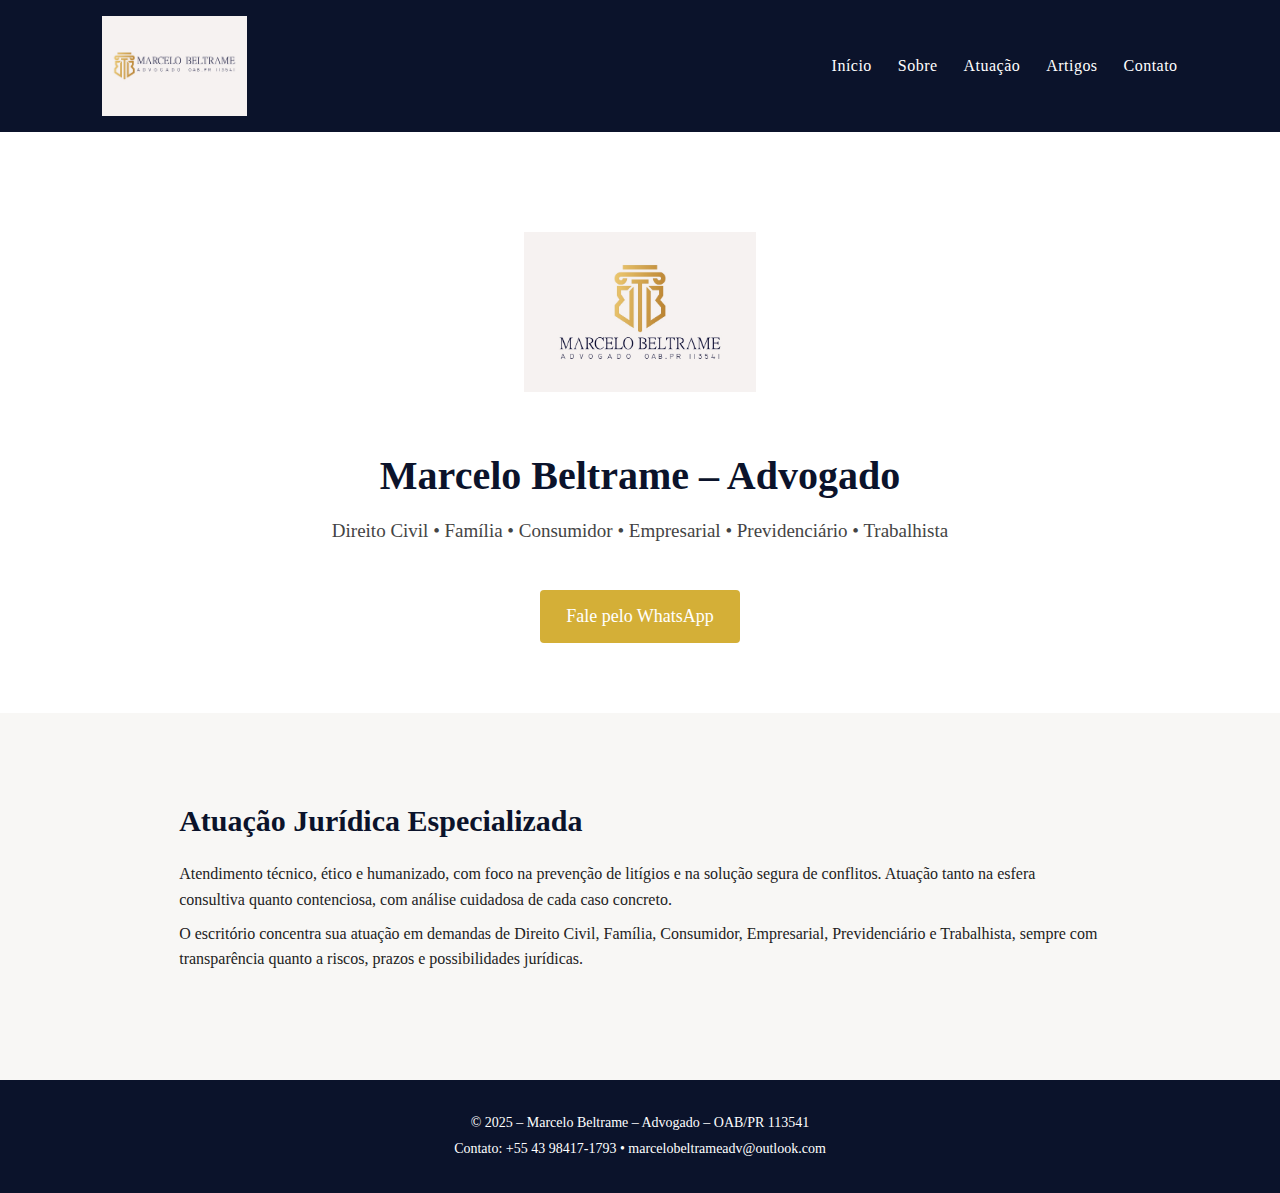
<file: index.html>
<!DOCTYPE html>
<html lang="pt-BR">
<head>
    <meta charset="UTF-8">
    <title>Marcelo Beltrame – Advogado</title>
    <meta name="viewport" content="width=device-width, initial-scale=1">
    <meta name="description" content="Advocacia especializada em Direito Civil, Família, Consumidor, Empresarial, Previdenciário e Trabalhista. Atendimento ético, técnico e personalizado.">
    <link rel="stylesheet" href="style.css">
</head>
<body>

<header>
    <img src="assets/img/logo2.jpg" alt="Logo Marcelo Beltrame Advocacia">
    <nav>
        <a href="index.html">Início</a>
        <a href="sobre.html">Sobre</a>
        <a href="atuacao.html">Atuação</a>
        <a href="blog.html">Artigos</a>
        <a href="contato.html">Contato</a>
    </nav>
</header>

<section class="hero">
    <img src="assets/img/logo1.jpg" alt="Marca Marcelo Beltrame" style="height:160px; margin-bottom:18px;">
    <h1>Marcelo Beltrame – Advogado</h1>
    <p>Direito Civil • Família • Consumidor • Empresarial • Previdenciário • Trabalhista</p>
    <a class="btn" href="https://wa.me/5543984171793" target="_blank" rel="noopener noreferrer">Fale pelo WhatsApp</a>
</section>

<section class="section">
    <h2>Atuação Jurídica Especializada</h2>
    <p>Atendimento técnico, ético e humanizado, com foco na prevenção de litígios e na solução segura de conflitos. Atuação tanto na esfera consultiva quanto contenciosa, com análise cuidadosa de cada caso concreto.</p>
    <p>O escritório concentra sua atuação em demandas de Direito Civil, Família, Consumidor, Empresarial, Previdenciário e Trabalhista, sempre com transparência quanto a riscos, prazos e possibilidades jurídicas.</p>
</section>

<footer>
    <p>© 2025 – Marcelo Beltrame – Advogado – OAB/PR 113541</p>
    <p>Contato: +55 43 98417-1793 • marcelobeltrameadv@outlook.com</p>
</footer>

</body>
</html>
</file>
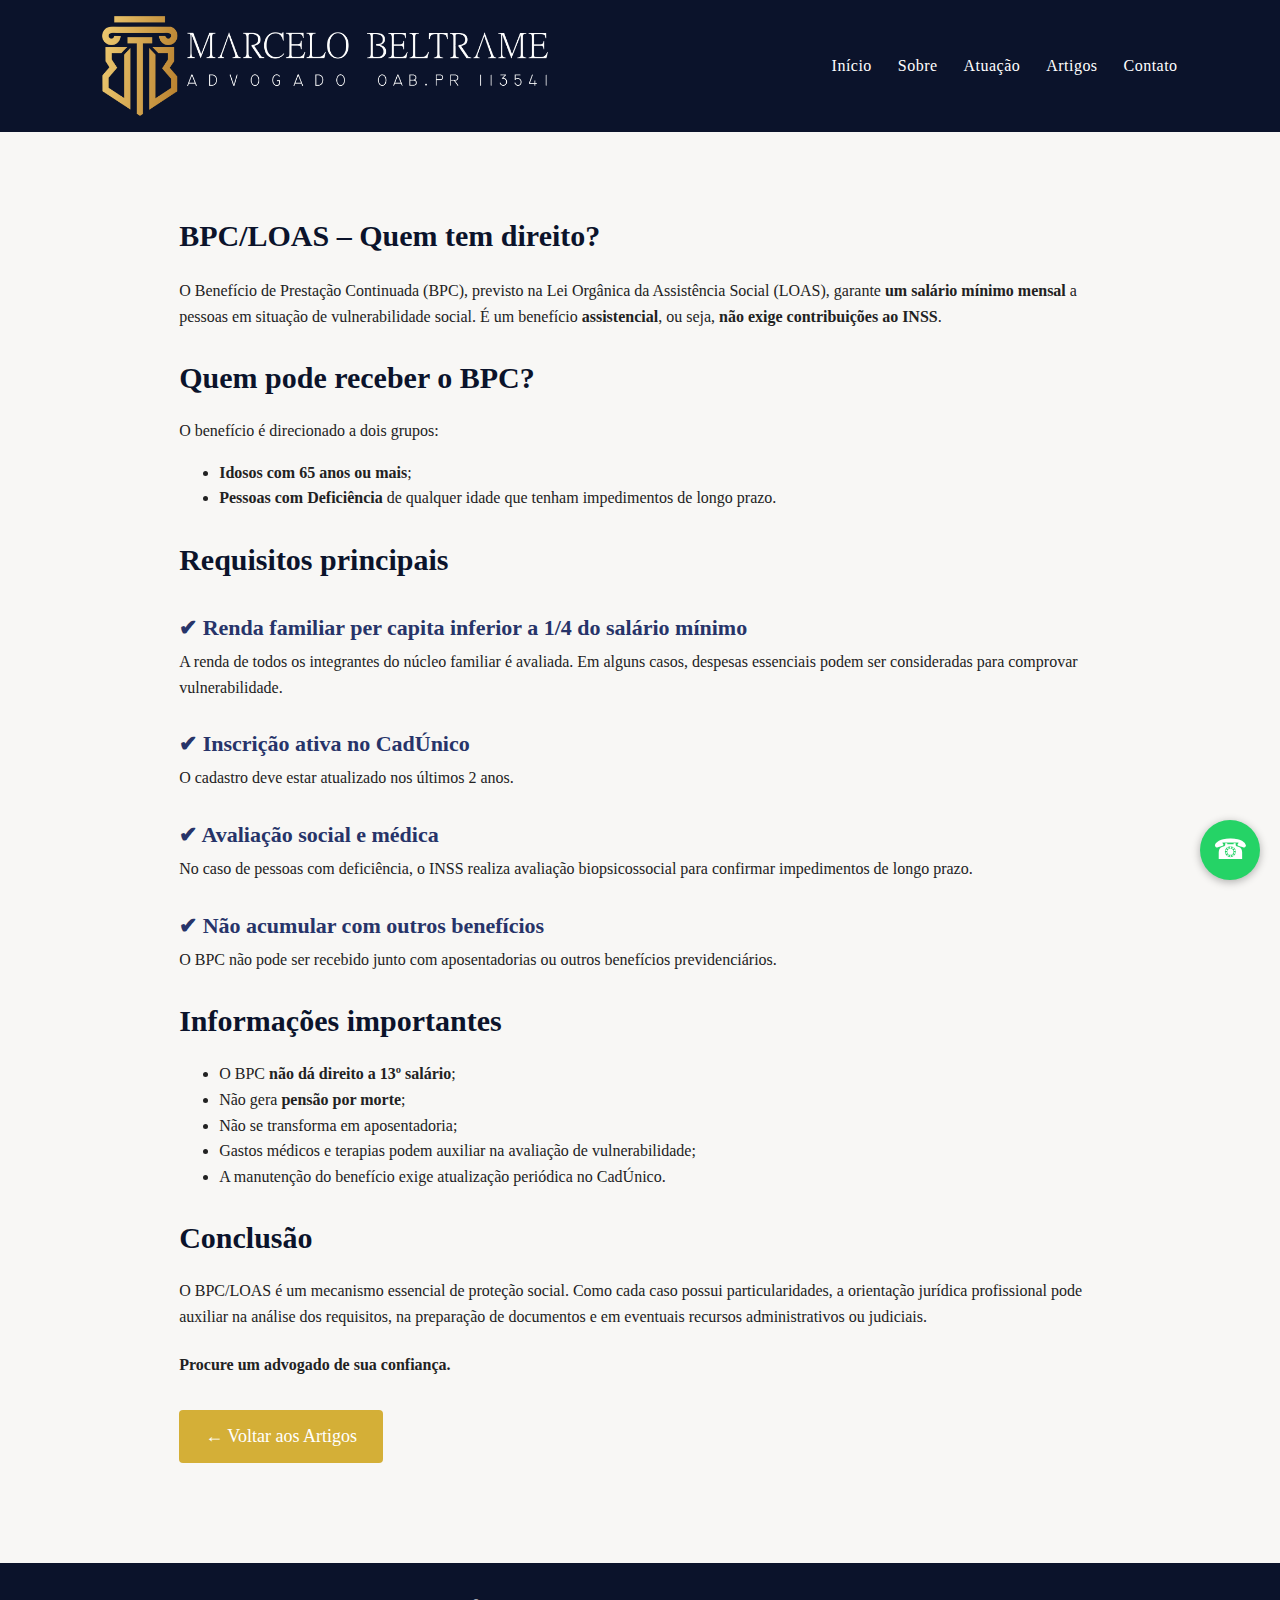
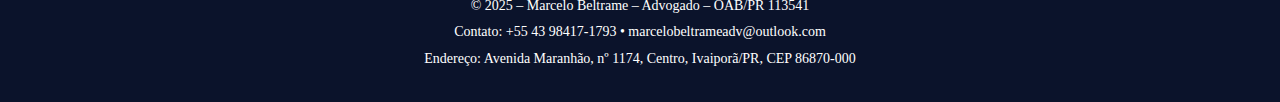
<file: artigo-bpc-loas.html>
<!DOCTYPE html>
<html lang="pt-BR">
<head>
    <meta charset="UTF-8">
    <title>BPC/LOAS – Quem tem direito? | Marcelo Beltrame – Advogado</title>
    <meta name="viewport" content="width=device-width, initial-scale=1">

    <!-- SEO -->
    <meta name="description" content="Entenda quem tem direito ao Benefício de Prestação Continuada (BPC/LOAS), seus requisitos, critérios de renda, avaliação social e médica. Artigo jurídico elaborado por Marcelo Beltrame, Advogado.">
    <meta name="robots" content="index, follow">

    <!-- Open Graph -->
    <meta property="og:title" content="BPC/LOAS – Quem tem direito?">
    <meta property="og:description" content="Artigo explicativo sobre o BPC/LOAS – requisitos, renda, CadÚnico, avaliação médica e orientações importantes.">
    <meta property="og:type" content="article">
    <meta property="og:url" content="https://marcelobeltrameadv.com.br/artigo-bpc-loas.html">
    <meta property="og:image" content="https://marcelobeltrameadv.com.br/assets/img/logo1.png">

    <link rel="stylesheet" href="style.css">
</head>

<body>

<header>
    <img src="assets/img/logo2.png" alt="Logo Marcelo Beltrame Advocacia">
    <nav>
        <a href="index.html">Início</a>
        <a href="sobre.html">Sobre</a>
        <a href="atuacao.html">Atuação</a>
        <a href="blog.html">Artigos</a>
        <a href="contato.html">Contato</a>
    </nav>
</header>

<section class="section">
    <h1 style="color:#0b132b; font-size:30px; margin-bottom:18px;">BPC/LOAS – Quem tem direito?</h1>

    <p>O Benefício de Prestação Continuada (BPC), previsto na Lei Orgânica da Assistência Social (LOAS), garante <strong>um salário mínimo mensal</strong> a pessoas em situação de vulnerabilidade social. É um benefício <strong>assistencial</strong>, ou seja, <strong>não exige contribuições ao INSS</strong>.</p>

    <h2>Quem pode receber o BPC?</h2>
    <p>O benefício é direcionado a dois grupos:</p>

    <ul>
        <li><strong>Idosos com 65 anos ou mais</strong>;</li>
        <li><strong>Pessoas com Deficiência</strong> de qualquer idade que tenham impedimentos de longo prazo.</li>
    </ul>

    <h2>Requisitos principais</h2>

    <h3>✔ Renda familiar per capita inferior a 1/4 do salário mínimo</h3>
    <p>A renda de todos os integrantes do núcleo familiar é avaliada. Em alguns casos, despesas essenciais podem ser consideradas para comprovar vulnerabilidade.</p>

    <h3>✔ Inscrição ativa no CadÚnico</h3>
    <p>O cadastro deve estar atualizado nos últimos 2 anos.</p>

    <h3>✔ Avaliação social e médica</h3>
    <p>No caso de pessoas com deficiência, o INSS realiza avaliação biopsicossocial para confirmar impedimentos de longo prazo.</p>

    <h3>✔ Não acumular com outros benefícios</h3>
    <p>O BPC não pode ser recebido junto com aposentadorias ou outros benefícios previdenciários.</p>

    <h2>Informações importantes</h2>
    <ul>
        <li>O BPC <strong>não dá direito a 13º salário</strong>;</li>
        <li>Não gera <strong>pensão por morte</strong>;</li>
        <li>Não se transforma em aposentadoria;</li>
        <li>Gastos médicos e terapias podem auxiliar na avaliação de vulnerabilidade;</li>
        <li>A manutenção do benefício exige atualização periódica no CadÚnico.</li>
    </ul>

    <h2>Conclusão</h2>
    <p>O BPC/LOAS é um mecanismo essencial de proteção social. Como cada caso possui particularidades, a orientação jurídica profissional pode auxiliar na análise dos requisitos, na preparação de documentos e em eventuais recursos administrativos ou judiciais.</p>

    <p style="margin-top:22px; font-weight:bold;">Procure um advogado de sua confiança.</p>

    <a class="btn" href="blog.html" style="margin-top:25px;">← Voltar aos Artigos</a>
</section>

<!-- BOTÃO FLUTUANTE -->
<a href="https://wa.me/5543984171793"
   class="whatsapp-float"
   target="_blank"
   rel="noopener noreferrer">☎</a>

<footer>
    <p>© 2025 – Marcelo Beltrame – Advogado – OAB/PR 113541</p>
    <p>Contato: +55 43 98417-1793 • marcelobeltrameadv@outlook.com</p>
    <p>Endereço: Avenida Maranhão, nº 1174, Centro, Ivaiporã/PR, CEP 86870-000</p>
</footer>

</body>
</html>
</file>
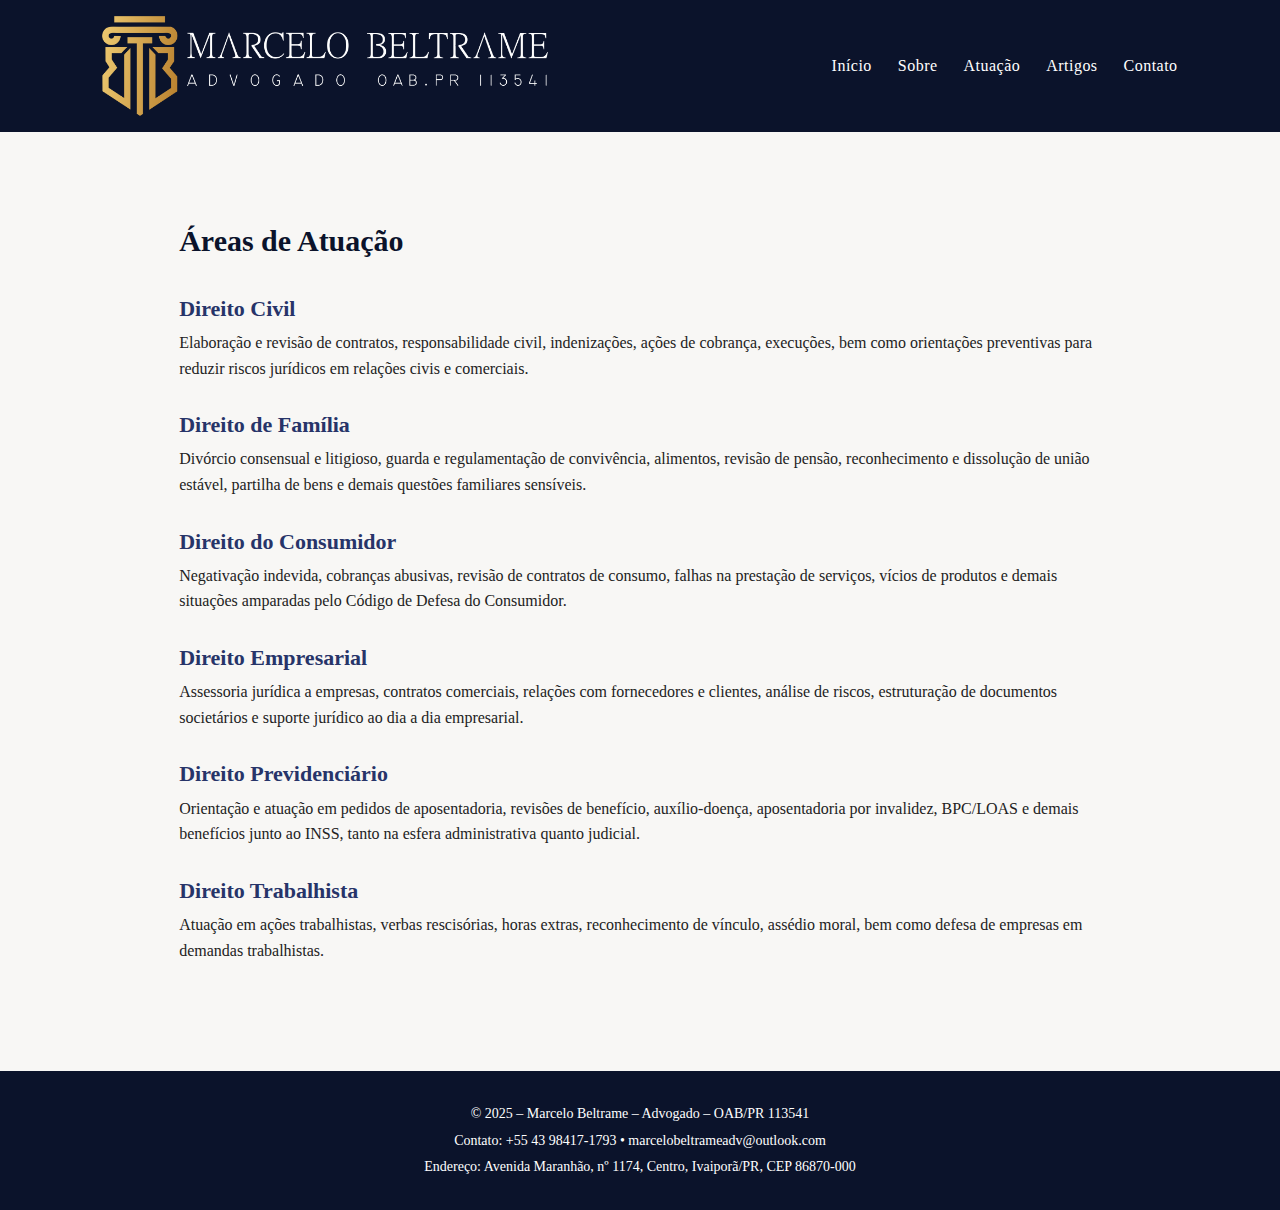
<file: atuacao.html>
<!DOCTYPE html>
<html lang="pt-BR">
<head>
    <meta charset="UTF-8">
    <title>Áreas de Atuação – Marcelo Beltrame</title>
    <meta name="viewport" content="width=device-width, initial-scale=1">
    <meta name="description" content="Áreas de atuação do advogado Marcelo Beltrame: Civil, Família, Consumidor, Empresarial, Previdenciário e Trabalhista.">
    <link rel="stylesheet" href="style.css">
</head>
<body>

<header>
    <img src="assets/img/logo2.png" alt="Logo Marcelo Beltrame Advocacia">
    <nav>
        <a href="index.html">Início</a>
        <a href="sobre.html">Sobre</a>
        <a href="atuacao.html">Atuação</a>
        <a href="blog.html">Artigos</a>
        <a href="contato.html">Contato</a>
    </nav>
</header>

<section class="section">
    <h2>Áreas de Atuação</h2>

    <h3>Direito Civil</h3>
    <p>Elaboração e revisão de contratos, responsabilidade civil, indenizações, ações de cobrança, execuções, bem como orientações preventivas para reduzir riscos jurídicos em relações civis e comerciais.</p>

    <h3>Direito de Família</h3>
    <p>Divórcio consensual e litigioso, guarda e regulamentação de convivência, alimentos, revisão de pensão, reconhecimento e dissolução de união estável, partilha de bens e demais questões familiares sensíveis.</p>

    <h3>Direito do Consumidor</h3>
    <p>Negativação indevida, cobranças abusivas, revisão de contratos de consumo, falhas na prestação de serviços, vícios de produtos e demais situações amparadas pelo Código de Defesa do Consumidor.</p>

    <h3>Direito Empresarial</h3>
    <p>Assessoria jurídica a empresas, contratos comerciais, relações com fornecedores e clientes, análise de riscos, estruturação de documentos societários e suporte jurídico ao dia a dia empresarial.</p>

    <h3>Direito Previdenciário</h3>
    <p>Orientação e atuação em pedidos de aposentadoria, revisões de benefício, auxílio-doença, aposentadoria por invalidez, BPC/LOAS e demais benefícios junto ao INSS, tanto na esfera administrativa quanto judicial.</p>

    <h3>Direito Trabalhista</h3>
    <p>Atuação em ações trabalhistas, verbas rescisórias, horas extras, reconhecimento de vínculo, assédio moral, bem como defesa de empresas em demandas trabalhistas.</p>
</section>

<footer>
    <p>© 2025 – Marcelo Beltrame – Advogado – OAB/PR 113541</p>
    <p>Contato: +55 43 98417-1793 • marcelobeltrameadv@outlook.com</p>
    <p>Endereço: Avenida Maranhão, nº 1174, Centro, Ivaiporã/PR, CEP 86870-000</p>
</footer>

</body>
</html>
</file>
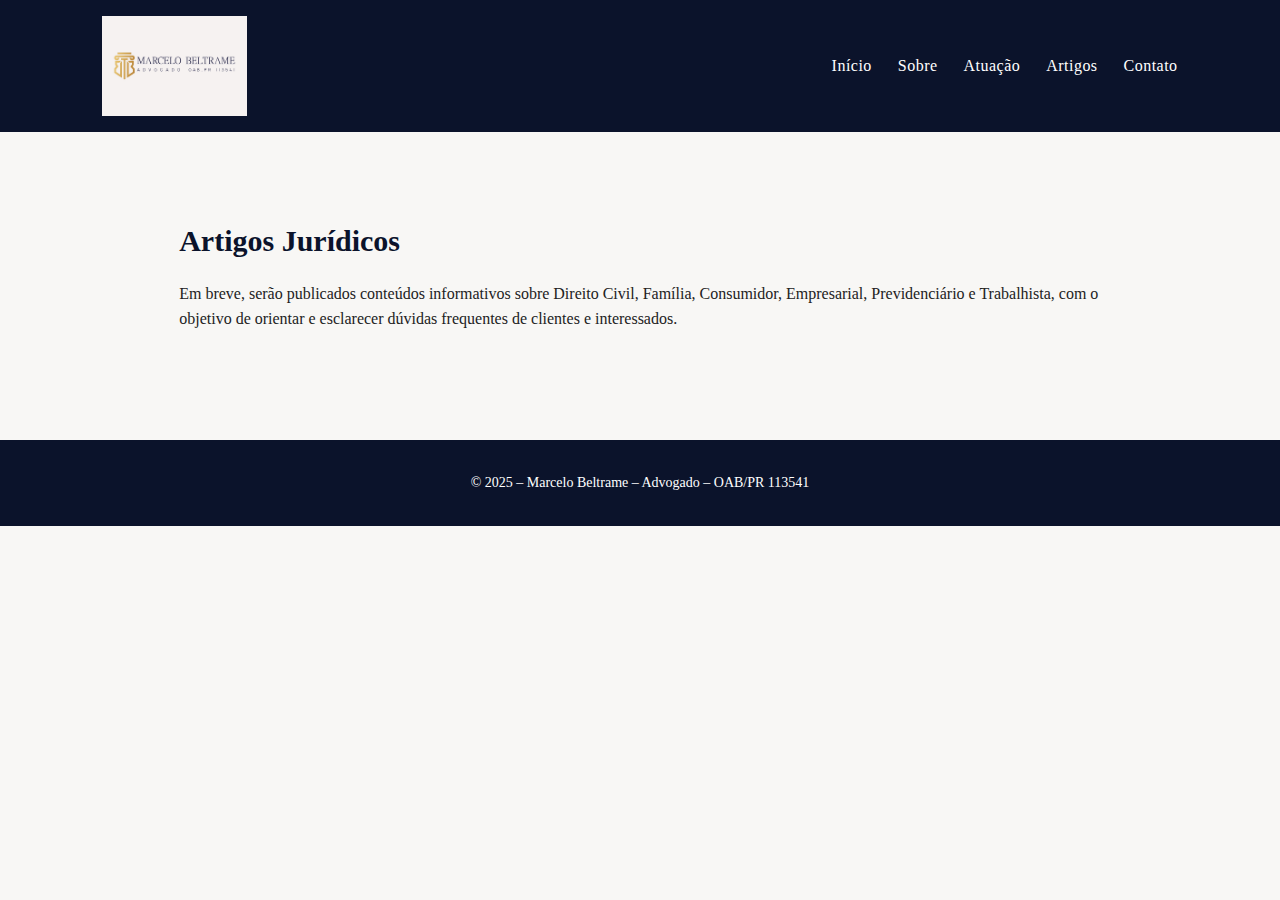
<file: blog.html>
<!DOCTYPE html>
<html lang="pt-BR">
<head>
    <meta charset="UTF-8">
    <title>Artigos – Marcelo Beltrame</title>
    <meta name="viewport" content="width=device-width, initial-scale=1">
    <meta name="description" content="Artigos e conteúdos jurídicos produzidos pelo advogado Marcelo Beltrame.">
    <link rel="stylesheet" href="style.css">
</head>
<body>

<header>
    <img src="assets/img/logo2.jpg" alt="Logo Marcelo Beltrame Advocacia">
    <nav>
        <a href="index.html">Início</a>
        <a href="sobre.html">Sobre</a>
        <a href="atuacao.html">Atuação</a>
        <a href="blog.html">Artigos</a>
        <a href="contato.html">Contato</a>
    </nav>
</header>

<section class="section">
    <h2>Artigos Jurídicos</h2>
    <p>Em breve, serão publicados conteúdos informativos sobre Direito Civil, Família, Consumidor, Empresarial, Previdenciário e Trabalhista, com o objetivo de orientar e esclarecer dúvidas frequentes de clientes e interessados.</p>
</section>

<footer>
    <p>© 2025 – Marcelo Beltrame – Advogado – OAB/PR 113541</p>
</footer>

</body>
</html>
</file>
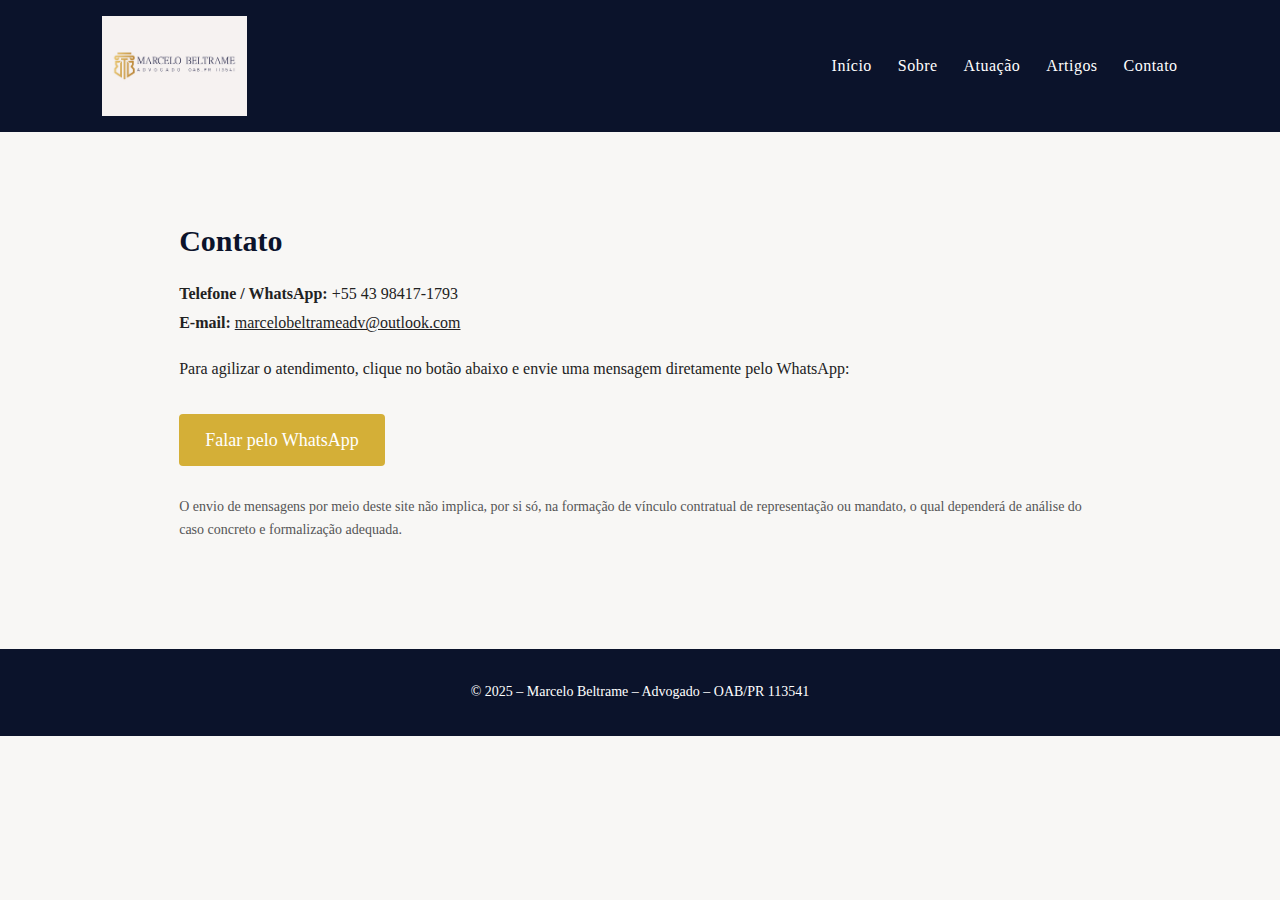
<file: contato.html>
<!DOCTYPE html>
<html lang="pt-BR">
<head>
    <meta charset="UTF-8">
    <title>Contato – Marcelo Beltrame</title>
    <meta name="viewport" content="width=device-width, initial-scale=1">
    <meta name="description" content="Entre em contato com o advogado Marcelo Beltrame para agendar atendimento ou obter orientação jurídica.">
    <link rel="stylesheet" href="style.css">
</head>
<body>

<header>
    <img src="assets/img/logo2.jpg" alt="Logo Marcelo Beltrame Advocacia">
    <nav>
        <a href="index.html">Início</a>
        <a href="sobre.html">Sobre</a>
        <a href="atuacao.html">Atuação</a>
        <a href="blog.html">Artigos</a>
        <a href="contato.html">Contato</a>
    </nav>
</header>

<section class="section">
    <h2>Contato</h2>
    <div class="contact-data">
        <p><strong>Telefone / WhatsApp:</strong> +55 43 98417-1793</p>
        <p><strong>E-mail:</strong> <a href="mailto:marcelobeltrameadv@outlook.com">marcelobeltrameadv@outlook.com</a></p>
    </div>

    <p style="margin-top:20px;">Para agilizar o atendimento, clique no botão abaixo e envie uma mensagem diretamente pelo WhatsApp:</p>
    <a class="btn" href="https://wa.me/5543984171793" target="_blank" rel="noopener noreferrer">Falar pelo WhatsApp</a>

    <p style="margin-top:30px; font-size:14px; color:#555;">
        O envio de mensagens por meio deste site não implica, por si só, na formação de vínculo contratual de representação ou mandato, o qual dependerá de análise do caso concreto e formalização adequada.
    </p>
</section>

<footer>
    <p>© 2025 – Marcelo Beltrame – Advogado – OAB/PR 113541</p>
</footer>

</body>
</html>
</file>
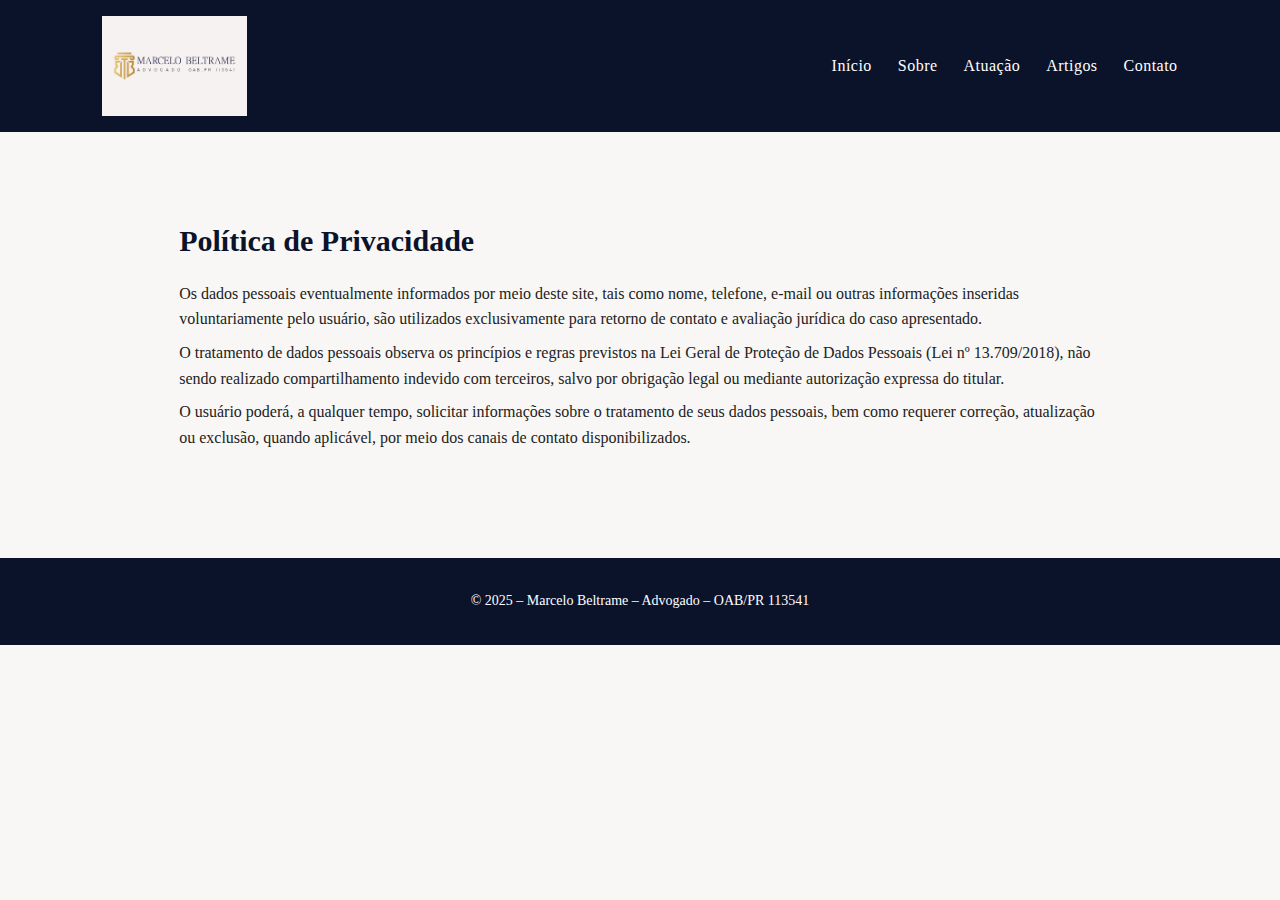
<file: politica-privacidade.html>
<!DOCTYPE html>
<html lang="pt-BR">
<head>
    <meta charset="UTF-8">
    <title>Política de Privacidade – Marcelo Beltrame</title>
    <meta name="viewport" content="width=device-width, initial-scale=1">
    <meta name="description" content="Política de privacidade e tratamento de dados pessoais, em conformidade com a LGPD.">
    <link rel="stylesheet" href="style.css">
</head>
<body>

<header>
    <img src="assets/img/logo2.jpg" alt="Logo Marcelo Beltrame Advocacia">
    <nav>
        <a href="index.html">Início</a>
        <a href="sobre.html">Sobre</a>
        <a href="atuacao.html">Atuação</a>
        <a href="blog.html">Artigos</a>
        <a href="contato.html">Contato</a>
    </nav>
</header>

<section class="section">
    <h2>Política de Privacidade</h2>
    <p>Os dados pessoais eventualmente informados por meio deste site, tais como nome, telefone, e-mail ou outras informações inseridas voluntariamente pelo usuário, são utilizados exclusivamente para retorno de contato e avaliação jurídica do caso apresentado.</p>
    <p>O tratamento de dados pessoais observa os princípios e regras previstos na Lei Geral de Proteção de Dados Pessoais (Lei nº 13.709/2018), não sendo realizado compartilhamento indevido com terceiros, salvo por obrigação legal ou mediante autorização expressa do titular.</p>
    <p>O usuário poderá, a qualquer tempo, solicitar informações sobre o tratamento de seus dados pessoais, bem como requerer correção, atualização ou exclusão, quando aplicável, por meio dos canais de contato disponibilizados.</p>
</section>

<footer>
    <p>© 2025 – Marcelo Beltrame – Advogado – OAB/PR 113541</p>
</footer>

</body>
</html>
</file>
<file: style.css>
/* ============================
   Marcelo Beltrame – Advogado
   Site institucional simples, responsivo e clean
   ============================ */

* {
    box-sizing: border-box;
}

body {
    margin: 0;
    font-family: "Georgia", "Times New Roman", serif;
    background-color: #f8f7f5;
    color: #222222;
    line-height: 1.6;
}

a {
    color: inherit;
}

/* Cabeçalho */

header {
    background: #0b132b;
    padding: 16px 8%;
    display: flex;
    align-items: center;
    justify-content: space-between;
}

header img {
    height: 100px;
}

nav a {
    color: #ffffff;
    margin-left: 22px;
    text-decoration: none;
    font-size: 16px;
    letter-spacing: 0.03em;
}

nav a:hover {
    color: #d4af37;
}

/* Seção de destaque */

.hero {
    text-align: center;
    padding: 100px 10% 70px 10%;
    background-color: #ffffff;
}

.hero h1 {
    font-size: 40px;
    color: #0b132b;
    margin-bottom: 8px;
}

.hero p {
    font-size: 19px;
    color: #444444;
    margin-top: 0;
}

/* Seções internas */

.section {
    padding: 60px 14%;
    background-color: #f8f7f5;
}

.section h2 {
    color: #0b132b;
    font-size: 30px;
    margin-bottom: 16px;
}

.section h3 {
    color: #273469;
    font-size: 22px;
    margin-top: 26px;
    margin-bottom: 4px;
}

.section p {
    margin-top: 4px;
    margin-bottom: 8px;
}

/* Botões */

.btn {
    background-color: #d4af37;
    color: #ffffff;
    padding: 12px 26px;
    border-radius: 4px;
    display: inline-block;
    margin-top: 24px;
    text-decoration: none;
    font-size: 18px;
    border: none;
    cursor: pointer;
}

.btn:hover {
    background-color: #b8922b;
}

/* Rodapé */

footer {
    background: #0b132b;
    color: #ffffff;
    text-align: center;
    padding: 28px 8%;
    margin-top: 40px;
    font-size: 14px;
}

footer p {
    margin: 4px 0;
}

/* Contato */

.contact-data p {
    margin: 4px 0;
}

/* ============================
   SOBRE – FOTO + TEXTO
   ============================ */

.sobre-container {
    display: flex;
    align-items: flex-start;      /* mantém texto e imagem alinhados pelo topo */
    justify-content: space-between;
    gap: 40px;
    flex-wrap: nowrap;            /* impede quebra que jogava a foto para cima */
    margin-top: 10px;
}

.sobre-foto img {
    width: 220px;                 /* reduzido para harmonizar com layout */
    max-width: 100%;
    border-radius: 8px;           /* suaviza o canto */
    box-shadow: 0px 4px 10px rgba(0,0,0,0.13); /* sombra mais elegante */
}

.sobre-texto {
    max-width: 600px;
    font-size: 18px;
    line-height: 1.6;
}

/* ============================
   Botão flutuante de WhatsApp
   ============================ */

.whatsapp-float {
    position: fixed;
    bottom: 20px;
    right: 20px;
    background-color: #25d366;
    color: #ffffff;
    border-radius: 50%;
    width: 60px;
    height: 60px;
    text-align: center;
    font-size: 28px;
    line-height: 60px;
    text-decoration: none;
    box-shadow: 0 2px 8px rgba(0,0,0,0.3);
    z-index: 999;
}

.whatsapp-float:hover {
    background-color: #1da955;
}

/* ============================
   Responsivo
   ============================ */

@media (max-width: 768px) {

    header {
        flex-direction: column;
        align-items: flex-start;
    }

    nav {
        margin-top: 10px;
    }

    nav a {
        display: inline-block;
        margin: 4px 10px 4px 0;
    }

    .hero {
        padding: 70px 8% 50px 8%;
    }

    .hero h1 {
        font-size: 30px;
    }

    .hero p {
        font-size: 17px;
    }

    .section {
        padding: 40px 8%;
    }

    /* Sobre – versão mobile */
    .sobre-container {
        flex-direction: column;
        text-align: center;
        gap: 20px;
    }
}
/* ============================
   AJUSTES RESPONSIVOS MOBILE
   ============================ */

@media (max-width: 768px) {

    /* Ajusta o header */
    header {
        padding: 12px 5%;
        flex-direction: column;
        text-align: center;
    }

    header img {
        height: 70px;
        margin-bottom: 10px;
    }

    nav a {
        display: inline-block;
        margin: 6px 12px;
        font-size: 16px;
    }

    /* HERO SECTION */
    .hero img {
        height: 120px !important;
    }

    .hero h1 {
        font-size: 22px;
        margin-top: 10px;
    }

    .hero p {
        font-size: 16px;
        margin-bottom: 16px;
    }

    .btn {
        padding: 10px 18px;
        font-size: 16px;
    }

    /* SEÇÕES */
    .section {
        padding: 0 8%;
        margin-bottom: 32px;
        font-size: 17px;
        line-height: 1.55;
    }

    .section h2 {
        font-size: 20px;
        margin-bottom: 12px;
    }

    .section ul li {
        margin-bottom: 8px;
        font-size: 16px;
    }

    /* BOTÃO WHATSAPP FLUTUANTE */
    .whatsapp-float {
        font-size: 26px !important;
        width: 52px;
        height: 52px;
        bottom: 18px;
        right: 18px;
    }

    /* RODAPÉ */
    footer {
        text-align: center;
        font-size: 15px;
        line-height: 1.4;
        padding: 16px 6%;
    }
}
</file>
